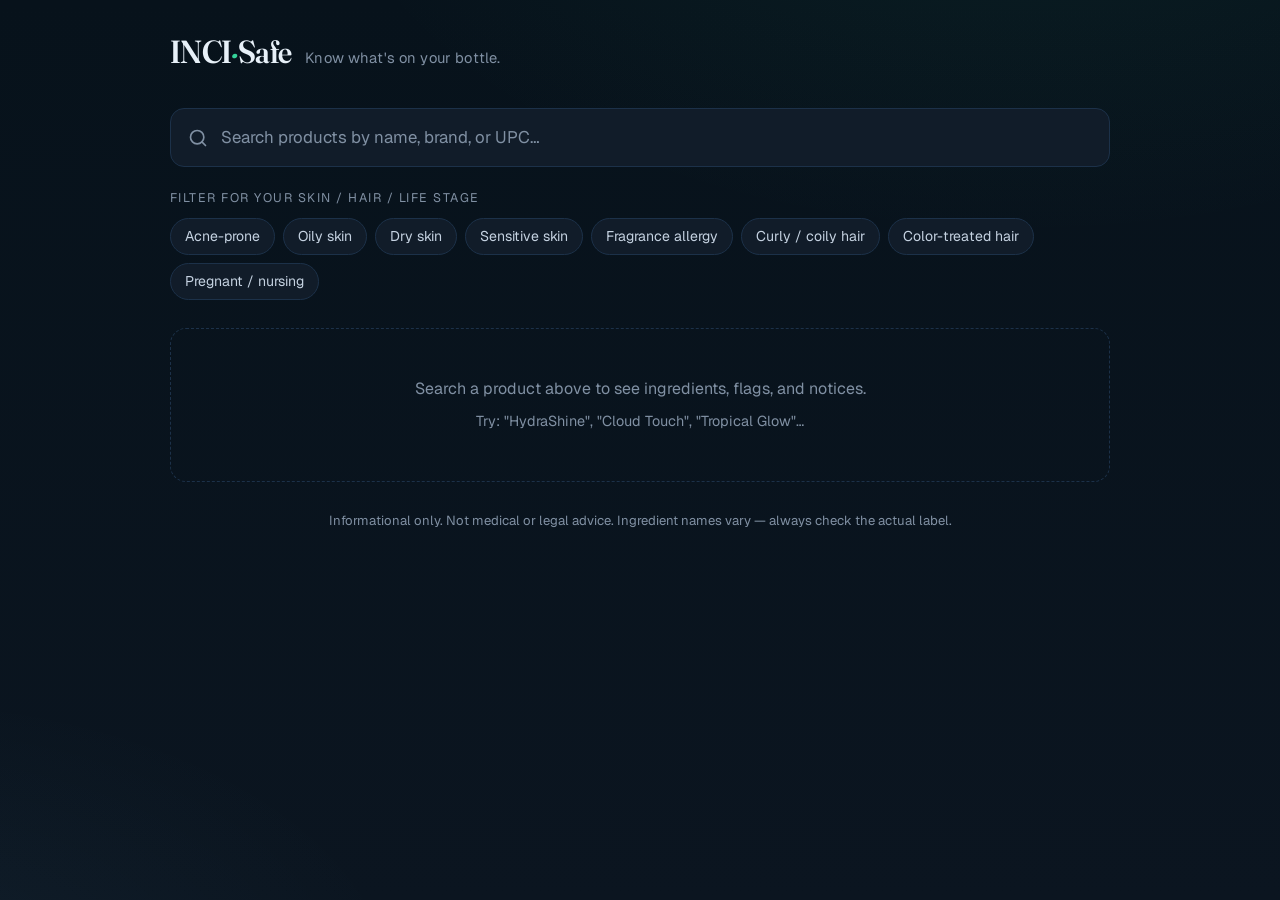
<file: redesign_v3.html>
<!doctype html>
<html lang="en">
<head>
  <meta charset="utf-8" />
  <meta name="viewport" content="width=device-width, initial-scale=1" />
  <title>INCI-Safe — Redesign Preview</title>

  <link rel="preconnect" href="https://fonts.googleapis.com">
  <link rel="preconnect" href="https://fonts.gstatic.com" crossorigin>
  <link href="https://fonts.googleapis.com/css2?family=Fraunces:opsz,wght@9..144,400;9..144,500;9..144,600;9..144,700&family=Geist:wght@300;400;500;600&display=swap" rel="stylesheet">

  <style>
    :root {
      --bg-deep: #07121b;
      --bg: #0b1520;
      --card: #111c29;
      --card-raised: #16243a;
      --ink: #e7f0f8;
      --ink-soft: #c5d2e1;
      --muted: #8090a3;
      --line: #1c3149;
      --line-soft: #14253a;

      --ok: #22c55e;
      --ok-bg: rgba(34,197,94,.12);
      --warn: #f59e0b;
      --warn-bg: rgba(245,158,11,.12);
      --bad: #ef4444;
      --bad-bg: rgba(239,68,68,.14);
      --unknown: #6b7a8e;
      --unknown-bg: rgba(107,122,142,.14);

      --accent: #34d399;
      --contested: #c084fc;
      --contested-bg: rgba(192,132,252,.14);

      --display: 'Fraunces', Georgia, 'Times New Roman', serif;
      --body: 'Geist', system-ui, -apple-system, 'Segoe UI', Roboto, sans-serif;
    }

    * { box-sizing: border-box; }
    html, body { margin: 0; padding: 0; }

    body {
      font-family: var(--body);
      color: var(--ink);
      background:
        radial-gradient(1200px 700px at 80% -20%, rgba(52,211,153,.07), transparent 60%),
        radial-gradient(900px 500px at -10% 110%, rgba(125,211,252,.05), transparent 60%),
        linear-gradient(180deg, var(--bg-deep), var(--bg));
      background-attachment: fixed;
      min-height: 100vh;
      font-size: 16px;
      line-height: 1.5;
      -webkit-font-smoothing: antialiased;
    }

    .page { max-width: 980px; margin: 0 auto; padding: 28px 20px 80px; }

    /* ---- Header ---- */
    header.brand { display: flex; align-items: baseline; gap: 14px; margin-bottom: 32px; }
    header.brand h1 {
      font-family: var(--display);
      font-weight: 600;
      font-variation-settings: 'opsz' 144, 'SOFT' 30;
      font-size: 2rem;
      margin: 0;
      letter-spacing: -0.02em;
    }
    header.brand h1 em {
      font-style: italic;
      color: var(--accent);
      font-variation-settings: 'opsz' 144, 'SOFT' 100;
    }
    header.brand .tag {
      color: var(--muted);
      font-size: 0.92rem;
      letter-spacing: 0.01em;
    }

    /* ---- Search ---- */
    .search { position: relative; margin-bottom: 22px; }
    .search input {
      width: 100%;
      font: inherit;
      font-size: 1.05rem;
      color: var(--ink);
      background: var(--card);
      border: 1px solid var(--line);
      border-radius: 14px;
      padding: 16px 20px 16px 50px;
      outline: none;
      transition: border-color .15s, box-shadow .15s;
    }
    .search input::placeholder { color: var(--muted); }
    .search input:focus {
      border-color: var(--accent);
      box-shadow: 0 0 0 4px rgba(52,211,153,.12);
    }
    .search svg.icon {
      position: absolute; left: 18px; top: 50%; transform: translateY(-50%);
      width: 20px; height: 20px; color: var(--muted); pointer-events: none;
    }
    .search-results {
      position: absolute; top: calc(100% + 6px); left: 0; right: 0;
      background: var(--card-raised);
      border: 1px solid var(--line);
      border-radius: 12px;
      overflow: hidden;
      z-index: 5;
      box-shadow: 0 18px 40px rgba(0,0,0,.4);
    }
    .search-results .item {
      padding: 12px 16px;
      cursor: pointer;
      border-bottom: 1px solid var(--line-soft);
      transition: background .12s;
    }
    .search-results .item:last-child { border-bottom: none; }
    .search-results .item:hover, .search-results .item.active { background: rgba(52,211,153,.08); }
    .search-results .name { font-weight: 500; }
    .search-results .meta { color: var(--muted); font-size: 0.86rem; margin-top: 2px; }

    /* ---- Filter chips ---- */
    .filters { margin-bottom: 28px; }
    .filters .label {
      font-size: 0.78rem;
      text-transform: uppercase;
      letter-spacing: 0.12em;
      color: var(--muted);
      margin-bottom: 10px;
    }
    .filters .chips { display: flex; flex-wrap: wrap; gap: 8px; }
    .chip {
      font: inherit;
      font-size: 0.88rem;
      color: var(--ink-soft);
      background: var(--card);
      border: 1px solid var(--line);
      border-radius: 999px;
      padding: 7px 14px;
      cursor: pointer;
      transition: all .15s ease;
      user-select: none;
    }
    .chip:hover { border-color: var(--accent); color: var(--ink); }
    .chip.on {
      background: rgba(52,211,153,.12);
      border-color: var(--accent);
      color: var(--accent);
      font-weight: 500;
    }
    .chip.on::before { content: '✓ '; }

    /* ---- Empty state ---- */
    .empty {
      border: 1px dashed var(--line);
      border-radius: 16px;
      padding: 48px 24px;
      text-align: center;
      color: var(--muted);
    }
    .empty .hint { font-size: 0.9rem; margin-top: 10px; }

    /* ---- Product card ---- */
    .product { background: var(--card); border: 1px solid var(--line); border-radius: 18px; overflow: hidden; }
    .product-header {
      padding: 26px 28px 22px;
      border-bottom: 1px solid var(--line-soft);
      display: flex;
      gap: 20px;
      align-items: flex-start;
      justify-content: space-between;
      flex-wrap: wrap;
    }
    .product-header h2 {
      font-family: var(--display);
      font-weight: 500;
      font-variation-settings: 'opsz' 144, 'SOFT' 50;
      font-size: 1.7rem;
      letter-spacing: -0.015em;
      margin: 0 0 6px;
      line-height: 1.2;
    }
    .product-header .meta {
      color: var(--muted);
      font-size: 0.92rem;
    }
    .product-header .meta .dot { margin: 0 8px; opacity: .5; }

    .risk-badge {
      display: inline-flex; flex-direction: column; align-items: flex-end;
      padding: 14px 18px;
      border-radius: 12px;
      border: 1px solid var(--line);
      background: var(--card-raised);
      min-width: 130px;
    }
    .risk-badge .label { font-size: 0.72rem; letter-spacing: 0.14em; text-transform: uppercase; color: var(--muted); }
    .risk-badge .value {
      font-family: var(--display);
      font-weight: 600;
      font-size: 1.4rem;
      margin-top: 4px;
      letter-spacing: -0.01em;
    }
    .risk-badge.low .value { color: var(--ok); }
    .risk-badge.moderate .value { color: var(--warn); }
    .risk-badge.high .value { color: var(--bad); }
    .risk-badge .ctx { color: var(--muted); font-size: 0.74rem; margin-top: 6px; text-align: right; max-width: 180px; }

    /* ---- Sections ---- */
    .section { padding: 22px 28px; border-bottom: 1px solid var(--line-soft); }
    .section:last-child { border-bottom: none; }
    .section-title {
      font-size: 0.78rem;
      letter-spacing: 0.14em;
      text-transform: uppercase;
      color: var(--muted);
      margin: 0 0 14px;
      display: flex; align-items: center; gap: 10px;
    }
    .section-title .count {
      background: var(--card-raised);
      border: 1px solid var(--line);
      color: var(--ink-soft);
      font-size: 0.72rem;
      padding: 2px 8px;
      border-radius: 999px;
      letter-spacing: 0;
    }

    .pills { display: flex; flex-wrap: wrap; gap: 8px; }
    .pill {
      font: inherit;
      font-size: 0.92rem;
      color: var(--ink-soft);
      background: var(--card-raised);
      border: 1px solid var(--line);
      border-radius: 10px;
      padding: 8px 12px;
      cursor: pointer;
      transition: transform .12s ease, border-color .15s, background .15s;
      display: inline-flex;
      align-items: center;
      gap: 6px;
    }
    .pill:hover { transform: translateY(-1px); }
    .pill.green { border-color: rgba(34,197,94,.4); }
    .pill.yellow { border-color: var(--warn); background: var(--warn-bg); color: var(--warn); }
    .pill.red { border-color: var(--bad); background: var(--bad-bg); color: var(--bad); }
    .pill.unknown { border-color: var(--line); background: var(--unknown-bg); color: var(--unknown); border-style: dashed; }
    .pill.expanded { transform: translateY(-1px); box-shadow: 0 0 0 3px rgba(52,211,153,.18); }

    .pill .dot {
      width: 6px; height: 6px; border-radius: 50%; display: inline-block;
    }
    .pill.green .dot { background: var(--ok); }
    .pill.yellow .dot { background: var(--warn); }
    .pill.red .dot { background: var(--bad); }
    .pill.unknown .dot { background: var(--unknown); }

    .pill .contested-mark {
      font-size: 0.7rem;
      padding: 1px 6px;
      border-radius: 999px;
      background: var(--contested-bg);
      color: var(--contested);
      border: 1px solid var(--contested);
      letter-spacing: 0.04em;
    }

    /* ---- Expanded ingredient detail ---- */
    .detail {
      margin-top: 14px;
      background: var(--card-raised);
      border: 1px solid var(--line);
      border-radius: 14px;
      padding: 18px 20px;
      animation: slideDown .18s ease;
    }
    @keyframes slideDown {
      from { opacity: 0; transform: translateY(-6px); }
      to { opacity: 1; transform: translateY(0); }
    }
    .detail h4 {
      font-family: var(--display);
      font-weight: 500;
      font-variation-settings: 'opsz' 144;
      font-size: 1.15rem;
      margin: 0 0 4px;
      letter-spacing: -0.01em;
    }
    .detail .alias { color: var(--muted); font-size: 0.86rem; }
    .detail .function {
      display: inline-block;
      margin: 8px 0 14px;
      padding: 3px 9px;
      font-size: 0.78rem;
      background: var(--card);
      border: 1px solid var(--line);
      border-radius: 999px;
      color: var(--ink-soft);
    }
    .detail .definition { color: var(--ink-soft); margin: 0 0 14px; }
    .detail .why {
      padding: 12px 14px;
      border-left: 3px solid var(--warn);
      background: rgba(245,158,11,.06);
      border-radius: 0 10px 10px 0;
      margin-bottom: 14px;
      font-size: 0.94rem;
    }
    .detail .why.red { border-left-color: var(--bad); background: rgba(239,68,68,.06); }
    .detail .why .why-label {
      display: block;
      font-size: 0.72rem;
      letter-spacing: 0.14em;
      text-transform: uppercase;
      color: var(--muted);
      margin-bottom: 4px;
    }
    .detail .contested {
      padding: 12px 14px;
      border: 1px solid var(--contested);
      background: var(--contested-bg);
      border-radius: 10px;
      margin-bottom: 14px;
      font-size: 0.94rem;
    }
    .detail .contested .contested-label {
      font-size: 0.72rem; letter-spacing: 0.14em; text-transform: uppercase;
      color: var(--contested); display: block; margin-bottom: 4px; font-weight: 500;
    }
    .detail .sources {
      font-size: 0.85rem;
      color: var(--muted);
      border-top: 1px solid var(--line-soft);
      padding-top: 12px;
    }
    .detail .sources strong { color: var(--ink-soft); font-weight: 500; }
    .detail .sources .source-row { margin-top: 4px; }
    .detail .sources .side {
      display: inline-block;
      font-size: 0.72rem;
      padding: 1px 7px;
      border-radius: 999px;
      margin-right: 6px;
    }
    .detail .sources .side.con { background: var(--warn-bg); color: var(--warn); }
    .detail .sources .side.pro { background: var(--ok-bg); color: var(--ok); }

    .detail .micro-disclaimer {
      font-size: 0.78rem;
      color: var(--muted);
      margin-top: 16px;
      padding-top: 12px;
      border-top: 1px solid var(--line-soft);
      font-style: italic;
      line-height: 1.55;
    }

    /* ---- Unknown ingredient CTA ---- */
    .unknown-cta {
      margin-top: 16px;
      padding: 14px 16px;
      border-radius: 12px;
      background: var(--card-raised);
      border: 1px dashed var(--line);
      display: flex; align-items: center; justify-content: space-between;
      gap: 14px;
      flex-wrap: wrap;
    }
    .unknown-cta .text { color: var(--ink-soft); font-size: 0.92rem; }
    .unknown-cta .text strong { color: var(--ink); }
    .unknown-cta button {
      font: inherit; font-size: 0.88rem;
      background: var(--accent);
      color: #052418;
      border: none;
      border-radius: 10px;
      padding: 9px 14px;
      cursor: pointer;
      font-weight: 600;
      transition: filter .15s;
    }
    .unknown-cta button:hover { filter: brightness(1.08); }

    /* ---- Collapsible (recalls / lawsuits) ---- */
    details.collapsible {
      border-top: 1px solid var(--line-soft);
      padding: 0;
    }
    details.collapsible summary {
      cursor: pointer;
      list-style: none;
      padding: 18px 28px;
      display: flex; align-items: center; justify-content: space-between;
      gap: 14px;
      transition: background .12s;
    }
    details.collapsible summary::-webkit-details-marker { display: none; }
    details.collapsible summary:hover { background: rgba(52,211,153,.04); }
    details.collapsible summary .left {
      display: flex; align-items: center; gap: 12px;
      font-size: 0.82rem;
      letter-spacing: 0.1em;
      text-transform: uppercase;
      color: var(--muted);
    }
    details.collapsible summary .left .count {
      background: var(--card-raised);
      border: 1px solid var(--line);
      color: var(--ink-soft);
      font-size: 0.72rem;
      padding: 2px 8px;
      border-radius: 999px;
      letter-spacing: 0;
    }
    details.collapsible summary .chev {
      color: var(--muted);
      transition: transform .15s ease;
    }
    details.collapsible[open] summary .chev { transform: rotate(180deg); }
    details.collapsible .body { padding: 0 28px 22px; }

    .notice-row {
      padding: 14px 16px;
      border: 1px solid var(--line);
      border-radius: 12px;
      background: var(--card-raised);
      margin-bottom: 10px;
    }
    .notice-row:last-child { margin-bottom: 0; }
    .notice-row .head {
      display: flex; justify-content: space-between; gap: 14px;
      align-items: baseline;
      font-size: 0.94rem;
    }
    .notice-row .type {
      font-size: 0.7rem; letter-spacing: 0.14em; text-transform: uppercase;
      color: var(--muted); margin-right: 8px;
    }
    .notice-row .title { color: var(--ink); font-weight: 500; }
    .notice-row .when { color: var(--muted); font-size: 0.84rem; }
    .notice-row a { color: var(--accent); font-size: 0.84rem; text-decoration: none; }
    .notice-row a:hover { text-decoration: underline; }
    .none { color: var(--muted); font-size: 0.92rem; padding: 4px 0; }

    /* ---- Footnote ---- */
    .footnote {
      color: var(--muted);
      font-size: 0.82rem;
      margin-top: 28px;
      text-align: center;
      line-height: 1.6;
    }

    /* ---- Modal (request ingredient demo) ---- */
    .modal-bg {
      position: fixed; inset: 0;
      background: rgba(0,0,0,.6);
      backdrop-filter: blur(4px);
      display: flex; align-items: center; justify-content: center;
      z-index: 50;
      animation: fadeIn .15s ease;
    }
    @keyframes fadeIn { from { opacity: 0; } to { opacity: 1; } }
    .modal {
      background: var(--card);
      border: 1px solid var(--line);
      border-radius: 18px;
      padding: 28px;
      max-width: 480px;
      width: calc(100% - 32px);
    }
    .modal h3 {
      font-family: var(--display);
      font-weight: 500;
      font-size: 1.4rem;
      margin: 0 0 8px;
      letter-spacing: -0.01em;
    }
    .modal p { color: var(--ink-soft); margin: 0 0 14px; }
    .modal ul { margin: 0 0 18px; padding-left: 20px; color: var(--ink-soft); font-size: 0.94rem; }
    .modal ul li { margin-bottom: 4px; }
    .modal .actions { display: flex; gap: 10px; justify-content: flex-end; }
    .modal button {
      font: inherit; font-size: 0.92rem;
      border-radius: 10px;
      padding: 9px 14px;
      cursor: pointer;
      border: 1px solid var(--line);
      background: var(--card-raised);
      color: var(--ink);
    }
    .modal button.primary {
      background: var(--accent);
      color: #052418;
      border-color: var(--accent);
      font-weight: 600;
    }

    @media (max-width: 600px) {
      .product-header { flex-direction: column; }
      .risk-badge { align-self: stretch; align-items: flex-start; }
      .risk-badge .ctx { text-align: left; }
      header.brand { flex-direction: column; gap: 4px; align-items: flex-start; }
    }
  </style>
</head>
<body>
  <div class="page">
    <header class="brand">
      <h1>INCI<em>·</em>Safe</h1>
      <span class="tag">Know what's on your bottle.</span>
    </header>

    <div class="search">
      <svg class="icon" viewBox="0 0 24 24" fill="none" stroke="currentColor" stroke-width="2" stroke-linecap="round" stroke-linejoin="round"><circle cx="11" cy="11" r="8"/><path d="m21 21-4.3-4.3"/></svg>
      <input id="searchInput" type="text" placeholder="Search products by name, brand, or UPC…" autocomplete="off" />
      <div id="searchResults" class="search-results" style="display:none"></div>
    </div>

    <div class="filters">
      <div class="label">Filter for your skin / hair / life stage</div>
      <div class="chips" id="filterChips"></div>
    </div>

    <div id="result"></div>

    <p class="footnote">
      Informational only. Not medical or legal advice. Ingredient names vary —
      always check the actual label.
    </p>
  </div>

  <script>
    /* =========================================================
       PROFILES — these are the filter chips. Pure session state.
       ========================================================= */
    const PROFILES = {
      acne_prone:        { label: "Acne-prone" },
      oily_skin:         { label: "Oily skin" },
      dry_skin:          { label: "Dry skin" },
      sensitive_skin:    { label: "Sensitive skin" },
      fragrance_allergy: { label: "Fragrance allergy" },
      curly_coily_hair:  { label: "Curly / coily hair" },
      color_treated:     { label: "Color-treated hair" },
      pregnant_nursing:  { label: "Pregnant / nursing" }
    };

    /* =========================================================
       INGREDIENT KNOWLEDGE BASE
       Schema: id, inci_name, aliases[], kind (active|inactive),
       function, definition, default_level, conditions[],
       contested, contested_summary, sources[]
       ========================================================= */
    const INGREDIENTS = [
      {
        id: "aqua", inci_name: "Aqua", aliases: ["Water"], kind: "inactive",
        function: "Solvent",
        definition: "Plain water. The base for most personal-care formulas.",
        default_level: "green", conditions: [], contested: false, sources: []
      },
      {
        id: "glycerin", inci_name: "Glycerin", aliases: [], kind: "inactive",
        function: "Humectant",
        definition: "A naturally-derived humectant that pulls moisture from the air into the skin. Tolerated by virtually all skin types.",
        default_level: "green", conditions: [], contested: false, sources: []
      },
      {
        id: "hyaluronic_acid", inci_name: "Sodium Hyaluronate", aliases: ["Hyaluronic Acid"], kind: "inactive",
        function: "Humectant",
        definition: "The salt form of hyaluronic acid. Holds many times its weight in water; widely tolerated.",
        default_level: "green", conditions: [], contested: false, sources: []
      },
      {
        id: "niacinamide", inci_name: "Niacinamide", aliases: ["Vitamin B3"], kind: "inactive",
        function: "Skin-conditioning",
        definition: "Form of vitamin B3. Helps with redness, oil control, and barrier support. Safe across pregnancy and most sensitivities.",
        default_level: "green", conditions: [], contested: false, sources: []
      },
      {
        id: "citric_acid", inci_name: "Citric Acid", aliases: [], kind: "inactive",
        function: "pH adjuster",
        definition: "Used in tiny amounts to balance the pH of formulas. Not the same as the AHA exfoliating acid in skincare.",
        default_level: "green", conditions: [], contested: false, sources: []
      },
      {
        id: "zinc_oxide", inci_name: "Zinc Oxide", aliases: [], kind: "active",
        function: "Mineral UV filter",
        definition: "One of two FDA-recognized broadly safe sunscreen actives. Sits on top of skin and reflects UV. Generally well tolerated even on sensitive skin.",
        default_level: "green", conditions: [], contested: false, sources: []
      },
      {
        id: "cocos_nucifera_oil", inci_name: "Cocos Nucifera Oil", aliases: ["Coconut Oil"], kind: "inactive",
        function: "Emollient / occlusive",
        definition: "Oil pressed from coconut meat. Deeply moisturizing on dry skin and hair, but rated 4 out of 5 on the comedogenic scale.",
        default_level: "green",
        conditions: [
          {
            matches_any: ["acne_prone", "oily_skin"],
            level: "yellow",
            concern: "comedogenic",
            reason: "Rated 4/5 comedogenic — clogs pores and can trigger breakouts on acne-prone or already-oily skin."
          }
        ],
        contested: false, sources: []
      },
      {
        id: "coconut_alkanes", inci_name: "Coconut Alkanes", aliases: [], kind: "inactive",
        function: "Lightweight emollient / silicone alternative",
        definition: "A hydrogenated coconut-oil derivative used as a dry-finish silicone alternative. Often appears in products labeled \"oil-free\" because it's technically a hydrocarbon, not an oil.",
        default_level: "green",
        conditions: [
          {
            matches_any: ["acne_prone"],
            level: "yellow",
            concern: "comedogenic",
            reason: "Multiple dermatology sources rate this 4–5/5 comedogenic; many acne-prone users report breakouts that cleared after removing it."
          }
        ],
        contested: true,
        contested_summary: "Dermatology and acne clinics treat coconut alkanes as comedogenic. Cosmetic chemists (notably Paula's Choice) argue the rating is non-substantiated and depends on the whole formula. Worth deciding based on your own skin's response.",
        sources: [
          { side: "con", name: "Aesthetix Dermatology" },
          { side: "con", name: "CLEARSTEM Skincare" },
          { side: "pro", name: "Paula's Choice ingredient dictionary" }
        ]
      },
      {
        id: "fragrance", inci_name: "Fragrance", aliases: ["Parfum", "Aroma"], kind: "inactive",
        function: "Scent",
        definition: "Catch-all term that can mean any combination of dozens of aroma chemicals or essential oils. Brands aren't required to disclose what's inside, and \"fragrance\" is a leading cause of cosmetic allergic contact dermatitis.",
        default_level: "yellow",
        conditions: [
          {
            matches_any: ["fragrance_allergy", "sensitive_skin"],
            level: "red",
            concern: "allergen",
            reason: "Top sensitizer in personal care. If you've reacted to a fragranced product before, this is the most likely culprit."
          }
        ],
        contested: false, sources: []
      },
      {
        id: "methylparaben", inci_name: "Methylparaben", aliases: [], kind: "inactive",
        function: "Preservative",
        definition: "A common preservative in the paraben family. Effective against mold and bacteria; some people prefer to avoid the class because of weak estrogen-mimicking effects in laboratory studies.",
        default_level: "yellow",
        conditions: [],
        contested: true,
        contested_summary: "Parabens are restricted in the EU above certain levels but considered safe at typical concentrations by the FDA. The endocrine-disruption concern is real in lab studies but contested at real-world exposures. Many people avoid the whole family as a precaution.",
        sources: [
          { side: "con", name: "EU Cosmetic Regulation 1223/2009 (restricted)" },
          { side: "pro", name: "FDA — generally recognized as safe at use levels" }
        ]
      },
      {
        id: "quaternium_15", inci_name: "Quaternium-15", aliases: [], kind: "inactive",
        function: "Preservative (formaldehyde-releaser)",
        definition: "Releases small amounts of formaldehyde over time to preserve the product. A recognized contact allergen and one of the most common causes of preservative-related dermatitis.",
        default_level: "red", conditions: [], contested: false, sources: []
      },
      {
        id: "sles", inci_name: "Sodium Laureth Sulfate", aliases: ["SLES"], kind: "inactive",
        function: "Surfactant / cleanser",
        definition: "A foaming detergent common in shampoos and body washes. Effective cleanser, gentler than its cousin sodium lauryl sulfate, but can strip natural oils on the wrong skin or hair.",
        default_level: "green",
        conditions: [
          {
            matches_any: ["dry_skin", "sensitive_skin"],
            level: "yellow",
            concern: "drying",
            reason: "Strong surfactant; strips natural lipids and can irritate already-dry or sensitive skin."
          },
          {
            matches_any: ["color_treated"],
            level: "yellow",
            concern: "color stripping",
            reason: "Fades color faster than gentler sulfate-free surfactants."
          },
          {
            matches_any: ["curly_coily_hair"],
            level: "yellow",
            concern: "moisture stripping",
            reason: "Curly and coily hair patterns are drier by structure; sulfates can leave them brittle."
          }
        ],
        contested: false, sources: []
      },
      {
        id: "cocamidopropyl_betaine", inci_name: "Cocamidopropyl Betaine", aliases: [], kind: "inactive",
        function: "Mild surfactant",
        definition: "A gentle, coconut-derived surfactant often used to soften the effect of stronger detergents. Generally well tolerated.",
        default_level: "green",
        conditions: [
          {
            matches_any: ["sensitive_skin"],
            level: "yellow",
            concern: "allergen",
            reason: "Was named Allergen of the Year by the American Contact Dermatitis Society in 2004 — most reactions trace to manufacturing impurities, not the ingredient itself, but if your skin is reactive, worth knowing."
          }
        ],
        contested: false, sources: []
      },
      {
        id: "dimethicone", inci_name: "Dimethicone", aliases: [], kind: "inactive",
        function: "Silicone / smoothing agent",
        definition: "A silicone that gives products a smooth, slippery finish. Widely tolerated on skin; a more divisive ingredient for hair, where it can build up over time.",
        default_level: "green",
        conditions: [
          {
            matches_any: ["curly_coily_hair"],
            level: "yellow",
            concern: "build-up",
            reason: "Coats the hair shaft and can build up without sulfate cleansing — leaves curls weighed down and dull over time."
          }
        ],
        contested: false, sources: []
      },
      {
        id: "retinol", inci_name: "Retinol", aliases: [], kind: "inactive",
        function: "Cell-turnover / anti-aging",
        definition: "A vitamin A derivative that accelerates skin cell turnover. Effective for anti-aging and acne, but typically avoided during pregnancy due to systemic vitamin A risks.",
        default_level: "green",
        conditions: [
          {
            matches_any: ["pregnant_nursing"],
            level: "red",
            concern: "pregnancy",
            reason: "Topical retinoids are typically avoided during pregnancy due to vitamin A's known teratogenic effects in oral form. Major OB and dermatology guidelines recommend pausing."
          },
          {
            matches_any: ["sensitive_skin"],
            level: "yellow",
            concern: "irritation",
            reason: "Can cause peeling, redness, and stinging — especially on sensitive skin or when starting out."
          }
        ],
        contested: false, sources: []
      },
      {
        id: "oxybenzone", inci_name: "Oxybenzone", aliases: ["Benzophenone-3"], kind: "active",
        function: "Chemical UV filter",
        definition: "A chemical sunscreen filter that absorbs UVB and short UVA. Banned in some reef destinations (Hawaii, Key West) for environmental reasons; flagged by some health groups for hormone-disruption concerns at high exposure.",
        default_level: "yellow",
        conditions: [
          {
            matches_any: ["pregnant_nursing"],
            level: "red",
            concern: "endocrine concern",
            reason: "Some studies have detected oxybenzone in maternal blood and breast milk. Major health authorities still consider it safe at typical use, but many providers recommend mineral filters during pregnancy out of caution."
          }
        ],
        contested: true,
        contested_summary: "FDA still considers oxybenzone a permitted active. EU has restricted concentrations. Environmental groups and some health authorities recommend avoiding it; cosmetic chemistry voices argue typical exposures are well within safe limits.",
        sources: [
          { side: "con", name: "Environmental Working Group" },
          { side: "con", name: "Hawaii SB2571 (reef ban)" },
          { side: "pro", name: "FDA Sunscreen Monograph" }
        ]
      },
      {
        id: "shea_butter", inci_name: "Butyrospermum Parkii Butter", aliases: ["Shea Butter"], kind: "inactive",
        function: "Emollient",
        definition: "Fat extracted from the nut of the shea tree. Rich, deeply moisturizing, low comedogenic rating. Generally tolerated by most skin types.",
        default_level: "green", conditions: [], contested: false, sources: []
      },
      {
        id: "squalane", inci_name: "Squalane", aliases: [], kind: "inactive",
        function: "Lightweight emollient",
        definition: "A stable, hydrogenated form of squalene (often plant-derived now). Mimics skin's own oils, non-comedogenic, suitable across skin types.",
        default_level: "green", conditions: [], contested: false, sources: []
      },
      {
        id: "panthenol", inci_name: "Panthenol", aliases: ["Pro-Vitamin B5"], kind: "inactive",
        function: "Conditioning agent",
        definition: "A B-vitamin derivative that hydrates and supports the skin barrier. Common in gentle skin and hair products; broadly tolerated.",
        default_level: "green", conditions: [], contested: false, sources: []
      },
      {
        id: "behentrimonium_chloride", inci_name: "Behentrimonium Chloride", aliases: [], kind: "inactive",
        function: "Conditioning agent",
        definition: "A conditioner used in hair products to reduce static and ease detangling. Generally well tolerated; a gentler alternative to older quat conditioners.",
        default_level: "green", conditions: [], contested: false, sources: []
      },
      {
        id: "coco_betaine", inci_name: "Coco-Betaine", aliases: [], kind: "inactive",
        function: "Mild surfactant",
        definition: "An amphoteric surfactant derived from coconut oil. Closely related to cocamidopropyl betaine; used to soften the action of stronger detergents like sulfates.",
        default_level: "green", conditions: [], contested: false, sources: []
      },
      {
        id: "glycol_distearate", inci_name: "Glycol Distearate", aliases: [], kind: "inactive",
        function: "Pearlizing agent",
        definition: "A wax-like ingredient that gives shampoos and conditioners their pearlescent, opaque look. Cosmetically inert.",
        default_level: "green", conditions: [], contested: false, sources: []
      },
      {
        id: "sodium_chloride", inci_name: "Sodium Chloride", aliases: ["Salt"], kind: "inactive",
        function: "Viscosity adjuster",
        definition: "Plain table salt. Used in shampoo to thicken the formula. Can strip keratin treatments and may speed color fade over repeated use.",
        default_level: "green",
        conditions: [
          {
            matches_any: ["color_treated"],
            level: "yellow",
            concern: "treatment stripping",
            reason: "Salt can fade color and break down keratin smoothing treatments — gentler shampoos avoid it for that reason."
          }
        ],
        contested: false, sources: []
      },
      {
        id: "ppg_5_ceteth_20", inci_name: "PPG-5-Ceteth-20", aliases: [], kind: "inactive",
        function: "Solubilizer",
        definition: "A polyethylene glycol derivative that helps oil-soluble fragrance ingredients dissolve into water-based formulas. Considered safe at use levels by major regulators.",
        default_level: "green", conditions: [], contested: false, sources: []
      },
      {
        id: "sodium_benzoate", inci_name: "Sodium Benzoate", aliases: [], kind: "inactive",
        function: "Preservative",
        definition: "A widely used food and cosmetic preservative. FDA-recognized as generally safe. Notable mostly for one quirk: combined with vitamin C under heat, it can form trace benzene — relevant for some skincare, much less for shampoo.",
        default_level: "green", conditions: [], contested: false, sources: []
      },
      {
        id: "sodium_hydroxide", inci_name: "Sodium Hydroxide", aliases: ["Lye"], kind: "inactive",
        function: "pH adjuster",
        definition: "Used in trace amounts to balance the formula's pH. Highly caustic on its own but completely neutralized in finished products.",
        default_level: "green", conditions: [], contested: false, sources: []
      },
      {
        id: "polyquaternium_10", inci_name: "Polyquaternium-10", aliases: [], kind: "inactive",
        function: "Hair conditioning polymer",
        definition: "A cationic conditioner derived from cellulose. Coats the hair shaft to reduce static and improve manageability. Can build up over time without periodic clarifying.",
        default_level: "green",
        conditions: [
          {
            matches_any: ["curly_coily_hair"],
            level: "yellow",
            concern: "build-up",
            reason: "Conditioning polymers can accumulate on textured hair patterns without occasional clarifying — leaves curls limp or coated over time."
          }
        ],
        contested: false, sources: []
      },
      {
        id: "carbomer", inci_name: "Carbomer", aliases: [], kind: "inactive",
        function: "Thickener",
        definition: "An inert polymer used to give gels and creams their texture. Cosmetically inactive and well tolerated.",
        default_level: "green", conditions: [], contested: false, sources: []
      },
      {
        id: "salicylic_acid", inci_name: "Salicylic Acid", aliases: [], kind: "active",
        function: "Beta hydroxy acid (BHA) / scalp exfoliant",
        definition: "A beta hydroxy acid. In shampoo it acts as a scalp exfoliant — helps with dandruff and excess oil. In skincare it's used at higher concentrations for acne treatment.",
        default_level: "green",
        conditions: [
          {
            matches_any: ["pregnant_nursing"],
            level: "yellow",
            concern: "pregnancy",
            reason: "Topical salicylic acid at low rinse-off concentrations is generally considered fine in pregnancy. Higher-concentration leave-on uses are typically avoided. Worth checking with your provider if uncertain."
          }
        ],
        contested: false, sources: []
      },
      {
        id: "benzyl_salicylate", inci_name: "Benzyl Salicylate", aliases: [], kind: "inactive",
        function: "Fragrance ingredient",
        definition: "A fragrance component with a soft floral note. Listed individually under EU regulations because it's one of the declared fragrance allergens.",
        default_level: "green",
        conditions: [
          {
            matches_any: ["fragrance_allergy", "sensitive_skin"],
            level: "yellow",
            concern: "fragrance allergen",
            reason: "EU-declared fragrance allergen — reportable because a meaningful share of fragrance-sensitized people react to it specifically."
          }
        ],
        contested: false, sources: []
      },
      {
        id: "limonene", inci_name: "Limonene", aliases: [], kind: "inactive",
        function: "Fragrance ingredient",
        definition: "A citrus-scented terpene found in many essential oils. One of the most common EU-declared fragrance allergens; oxidizes over time, which makes it more sensitizing in older product.",
        default_level: "green",
        conditions: [
          {
            matches_any: ["fragrance_allergy", "sensitive_skin"],
            level: "yellow",
            concern: "fragrance allergen",
            reason: "EU-declared fragrance allergen. Among the most frequent positive patch-test reactions in fragrance-allergic patients."
          }
        ],
        contested: false, sources: []
      },
      {
        id: "benzyl_alcohol", inci_name: "Benzyl Alcohol", aliases: [], kind: "inactive",
        function: "Preservative / fragrance ingredient",
        definition: "Functions as both a preservative and a fragrance ingredient. Naturally occurs in some essential oils. EU-declared fragrance allergen.",
        default_level: "green",
        conditions: [
          {
            matches_any: ["fragrance_allergy", "sensitive_skin"],
            level: "yellow",
            concern: "fragrance allergen",
            reason: "EU-declared fragrance allergen; reactions are well-documented in patch testing."
          }
        ],
        contested: false, sources: []
      },
      {
        id: "linalool", inci_name: "Linalool", aliases: [], kind: "inactive",
        function: "Fragrance ingredient",
        definition: "A floral-scented terpene found in lavender and many other plants. EU-declared fragrance allergen, especially after oxidation.",
        default_level: "green",
        conditions: [
          {
            matches_any: ["fragrance_allergy", "sensitive_skin"],
            level: "yellow",
            concern: "fragrance allergen",
            reason: "EU-declared fragrance allergen. Oxidized linalool is a notably common cause of patch-test positive reactions."
          }
        ],
        contested: false, sources: []
      },
      {
        id: "citral", inci_name: "Citral", aliases: [], kind: "inactive",
        function: "Fragrance ingredient",
        definition: "A lemon-scented aldehyde found in lemongrass and citrus oils. EU-declared fragrance allergen.",
        default_level: "green",
        conditions: [
          {
            matches_any: ["fragrance_allergy", "sensitive_skin"],
            level: "yellow",
            concern: "fragrance allergen",
            reason: "EU-declared fragrance allergen with documented sensitization risk."
          }
        ],
        contested: false, sources: []
      },
      {
        id: "charcoal_powder", inci_name: "Charcoal Powder", aliases: ["Activated Charcoal", "Carbon"], kind: "inactive",
        function: "Adsorbent (claimed)",
        definition: "Activated carbon, marketed as drawing oil and impurities from hair or skin. Inert and considered safe; the actual evidence for the marketing claims in rinse-off products is weak.",
        default_level: "green",
        conditions: [
          {
            matches_any: ["dry_skin", "curly_coily_hair"],
            level: "yellow",
            concern: "drying",
            reason: "If charcoal is doing what marketing says (adsorbing oils), it's not selective — strips good oils too. Worth watching for over-drying with repeated use on already-dry hair or skin."
          }
        ],
        contested: true,
        contested_summary: "Activated charcoal is safe and inert. The dispute isn't about safety — it's about whether it actually works in rinse-off products. Marketers claim adsorption of oils and impurities; cosmetic chemists point out that contact time is too short and concentration too low for meaningful effect. Many users report it helps, but the cleansing effect of the sulfate surfactants in the same formula could be the real mechanism.",
        sources: [
          { side: "con", name: "Cosmetic chemistry consensus (LabMuffin, The Beauty Brains)" },
          { side: "pro", name: "User experience reports of extended freshness between washes" }
        ]
      },
      {
        id: "polyglycerin_10", inci_name: "Polyglycerin-10", aliases: [], kind: "inactive",
        function: "Humectant / emollient",
        definition: "A plant-derived humectant in the polyglycerol family. Mild, well-tolerated, used as a gentler alternative to PEGs.",
        default_level: "green", conditions: [], contested: false, sources: []
      },
      {
        id: "polyglyceryl_10_myristate", inci_name: "Polyglyceryl-10 Myristate", aliases: [], kind: "inactive",
        function: "Mild emulsifier",
        definition: "A coconut/palm-derived nonionic emulsifier in the polyglyceryl family. Often appears in 'clean beauty' formulas as a gentler alternative to traditional emulsifiers.",
        default_level: "green", conditions: [], contested: false, sources: []
      },
      {
        id: "polyglyceryl_10_stearate", inci_name: "Polyglyceryl-10 Stearate", aliases: [], kind: "inactive",
        function: "Mild emulsifier",
        definition: "Sister ingredient to polyglyceryl-10 myristate. Nonionic emulsifier from the polyglyceryl family. Gentle and well tolerated.",
        default_level: "green", conditions: [], contested: false, sources: []
      },
      {
        id: "sodium_dehydroacetate", inci_name: "Sodium Dehydroacetate", aliases: [], kind: "inactive",
        function: "Preservative",
        definition: "A broad-spectrum preservative considered safe at standard cosmetic use levels by major regulators.",
        default_level: "green", conditions: [], contested: false, sources: []
      }
    ];

    /* =========================================================
       PRODUCT DB — same schema as your real app, plus an
       intentionally unknown ingredient to demo that flow.
       ========================================================= */
    const PRODUCTS = [
      {
        upc: "012345678905",
        name: "HydraShine Shampoo",
        brand: "Riverglow",
        category: "Hair Care",
        ingredients_raw: [
          "Aqua (Water)", "Sodium Laureth Sulfate", "Cocamidopropyl Betaine",
          "Parfum (Fragrance)", "Methylparaben", "Citric Acid"
        ],
        notices: [
          { type: "recall", status: "past", date: "2022-07-15",
            title: "Batch recall due to contamination risk",
            source: "https://example.org/recall-hydrashine-2022" }
        ],
        lawsuits: [
          { status: "settled", date: "2023-03-09",
            title: "Labeling dispute over 'natural' marketing claim",
            source: "https://example.org/case-23-0399" }
        ]
      },
      {
        upc: "036000291452",
        name: "Daily Calm Face Moisturizer SPF 30",
        brand: "Everdew",
        category: "Skin Care",
        ingredients_raw: [
          "Aqua (Water)", "Glycerin", "Zinc Oxide", "Oxybenzone",
          "Dimethicone", "Sodium Hyaluronate", "Niacinamide", "Methylparaben"
        ],
        notices: [],
        lawsuits: []
      },
      {
        upc: "490000567890",
        name: "SilkGuard Heat Serum",
        brand: "ThermaLux",
        category: "Hair Styling",
        ingredients_raw: [
          "Dimethicone", "Quaternium-15", "Fragrance",
          "Polyglyceryl-3 Methylglucose Distearate"
        ],
        notices: [],
        lawsuits: [
          { status: "filed", date: "2024-10-21",
            title: "Formaldehyde-releaser disclosure allegation",
            source: "https://example.org/case-24-1031" }
        ]
      },
      {
        upc: "9501101530003",
        name: "PureBloom Night Cream",
        brand: "Bloomery",
        category: "Skin Care",
        ingredients_raw: [
          "Aqua (Water)", "Squalane", "Butyrospermum Parkii Butter",
          "Niacinamide", "Sodium Hyaluronate", "Panthenol", "Retinol"
        ],
        notices: [],
        lawsuits: []
      },
      {
        upc: "770000010003",
        name: "Tropical Glow Body Butter",
        brand: "Riverglow",
        category: "Body Care",
        ingredients_raw: [
          "Cocos Nucifera Oil", "Butyrospermum Parkii Butter",
          "Squalane", "Glycerin", "Fragrance"
        ],
        notices: [],
        lawsuits: []
      },
      {
        upc: "770000010099",
        name: "Cloud Touch Tinted Moisturizer (Oil-Free)",
        brand: "Bloomery",
        category: "Skin Care",
        ingredients_raw: [
          "Aqua (Water)", "Coconut Alkanes", "Glycerin",
          "Zinc Oxide", "Niacinamide", "Sodium Hyaluronate"
        ],
        notices: [],
        lawsuits: []
      },
      {
        upc: "603084286331",
        name: "Garnier Fructis Pure Clean Hair Reset Rebalancing Shampoo with Charcoal",
        brand: "Garnier",
        category: "Hair Care",
        ingredients_raw: [
          "Aqua (Water)", "Sodium Laureth Sulfate", "Coco-Betaine", "Glycerin",
          "Glycol Distearate", "Sodium Chloride", "Parfum (Fragrance)", "Citric Acid",
          "PPG-5-Ceteth-20", "Sodium Benzoate", "Sodium Hydroxide", "Polyquaternium-10",
          "Carbomer", "Salicylic Acid", "Benzyl Salicylate", "Limonene",
          "Benzyl Alcohol", "Linalool", "Citral", "Charcoal Powder",
          "Polyglycerin-10", "Polyglyceryl-10 Myristate", "Polyglyceryl-10 Stearate",
          "Sodium Dehydroacetate"
        ],
        notices: [],
        lawsuits: []
      }
    ];

    /* =========================================================
       STATE
       ========================================================= */
    const state = {
      activeFilters: new Set(),
      selectedProduct: null,
      expandedIngredient: null  // index into the resolved ingredient list
    };

    /* =========================================================
       INGREDIENT MATCHING + LEVEL EVALUATION
       ========================================================= */
    function normalize(s) {
      return s.toLowerCase()
        .replace(/\s*\(.*?\)\s*/g, " ")  // strip parenthetical alternates
        .replace(/[^a-z0-9\- ]/g, " ")
        .replace(/\s+/g, " ")
        .trim();
    }

    function lookupIngredient(rawText) {
      const norm = normalize(rawText);
      for (const ing of INGREDIENTS) {
        const candidates = [ing.inci_name, ...(ing.aliases || [])].map(normalize);
        if (candidates.includes(norm)) return ing;
      }
      return null;
    }

    function evaluateLevel(ingredient, activeFilters) {
      // Walk through conditions; pick the strictest match.
      const order = { green: 0, yellow: 1, red: 2 };
      let level = ingredient.default_level || "green";
      let triggered = null;

      for (const cond of ingredient.conditions || []) {
        const matches = (cond.matches_any || []).some(p => activeFilters.has(p));
        if (matches && order[cond.level] > order[level]) {
          level = cond.level;
          triggered = cond;
        }
      }
      return { level, triggered };
    }

    function resolveProduct(product, activeFilters) {
      const resolved = product.ingredients_raw.map(raw => {
        const ing = lookupIngredient(raw);
        if (!ing) return { unknown: true, raw };
        const { level, triggered } = evaluateLevel(ing, activeFilters);
        return { unknown: false, raw, ingredient: ing, level, triggered };
      });
      return resolved;
    }

    function computeRisk(resolved) {
      let hasRed = false, hasYellow = false;
      for (const r of resolved) {
        if (r.unknown) continue;
        if (r.level === "red") hasRed = true;
        if (r.level === "yellow") hasYellow = true;
      }
      if (hasRed) return { label: "High", cls: "high" };
      if (hasYellow) return { label: "Moderate", cls: "moderate" };
      return { label: "Low", cls: "low" };
    }

    /* =========================================================
       RENDER
       ========================================================= */
    const $ = sel => document.querySelector(sel);
    const resultEl = $("#result");

    function renderFilters() {
      const wrap = $("#filterChips");
      wrap.innerHTML = "";
      Object.entries(PROFILES).forEach(([id, p]) => {
        const btn = document.createElement("button");
        btn.className = "chip" + (state.activeFilters.has(id) ? " on" : "");
        btn.textContent = p.label;
        btn.addEventListener("click", () => {
          if (state.activeFilters.has(id)) state.activeFilters.delete(id);
          else state.activeFilters.add(id);
          renderFilters();
          if (state.selectedProduct) renderProduct(state.selectedProduct);
        });
        wrap.appendChild(btn);
      });
    }

    function renderEmpty() {
      resultEl.innerHTML = `
        <div class="empty">
          <div>Search a product above to see ingredients, flags, and notices.</div>
          <div class="hint">Try: "HydraShine", "Cloud Touch", "Tropical Glow"…</div>
        </div>`;
      state.selectedProduct = null;
    }

    function escape(s) {
      return String(s).replace(/[&<>"']/g, c => ({
        "&":"&amp;", "<":"&lt;", ">":"&gt;", '"':"&quot;", "'":"&#39;"
      }[c]));
    }

    function renderProduct(product) {
      // Only reset the expanded ingredient when the user navigates to a
      // different product — preserving it across filter toggles and pill clicks.
      if (state.selectedProduct !== product) {
        state.expandedIngredient = null;
      }
      state.selectedProduct = product;
      const resolved = resolveProduct(product, state.activeFilters);
      const risk = computeRisk(resolved);

      const actives = [];
      const inactives = [];
      const unknowns = [];
      resolved.forEach((r, idx) => {
        if (r.unknown) { unknowns.push({ ...r, idx }); return; }
        if (r.ingredient.kind === "active") actives.push({ ...r, idx });
        else inactives.push({ ...r, idx });
      });

      const filterCount = state.activeFilters.size;
      const ctxLine = filterCount === 0
        ? "Based on default safety only"
        : `Based on ${filterCount} filter${filterCount > 1 ? "s" : ""} you set`;

      resultEl.innerHTML = `
        <div class="product">
          <div class="product-header">
            <div>
              <h2>${escape(product.name)}</h2>
              <div class="meta">
                ${escape(product.brand)} <span class="dot">•</span>
                ${escape(product.category)} <span class="dot">•</span>
                UPC ${escape(product.upc)}
              </div>
            </div>
            <div class="risk-badge ${risk.cls}">
              <span class="label">Overall</span>
              <span class="value">${risk.label}</span>
              <span class="ctx">${ctxLine}</span>
            </div>
          </div>

          ${renderIngredientSection("Active ingredients", actives, true)}
          ${renderIngredientSection("Inactive ingredients", inactives, false)}
          ${unknowns.length ? renderUnknownBlock(unknowns, product) : ""}

          <details class="collapsible" ${product.notices.length ? "" : ""}>
            <summary>
              <span class="left">Recalls &amp; notices <span class="count">${product.notices.length}</span></span>
              <span class="chev">▾</span>
            </summary>
            <div class="body">${renderNotices(product.notices, "notice")}</div>
          </details>

          <details class="collapsible">
            <summary>
              <span class="left">Lawsuits <span class="count">${product.lawsuits.length}</span></span>
              <span class="chev">▾</span>
            </summary>
            <div class="body">${renderNotices(product.lawsuits, "lawsuit")}</div>
          </details>
        </div>
      `;

      // Attach pill click handlers
      resultEl.querySelectorAll(".pill[data-idx]").forEach(p => {
        p.addEventListener("click", () => {
          const idx = parseInt(p.dataset.idx, 10);
          state.expandedIngredient = state.expandedIngredient === idx ? null : idx;
          renderProduct(product);
        });
      });

      // Attach "request" button if present
      const reqBtn = resultEl.querySelector("#requestBtn");
      if (reqBtn) reqBtn.addEventListener("click", () => openRequestModal(unknowns, product));
    }

    function renderIngredientSection(title, items, isActive) {
      if (items.length === 0 && isActive) {
        return `
          <div class="section">
            <div class="section-title">${title} <span class="count">0</span></div>
            <div class="none">No FDA-recognized active ingredients — this is a non-drug cosmetic.</div>
          </div>`;
      }
      if (items.length === 0) return "";

      const pills = items.map(it => renderPill(it)).join("");
      const expandedDetail = items
        .filter(it => it.idx === state.expandedIngredient)
        .map(it => renderDetail(it))
        .join("");

      return `
        <div class="section">
          <div class="section-title">${title} <span class="count">${items.length}</span></div>
          <div class="pills">${pills}</div>
          ${expandedDetail}
        </div>`;
    }

    function renderPill(item) {
      const ing = item.ingredient;
      const expanded = state.expandedIngredient === item.idx ? " expanded" : "";
      const contestedMark = ing.contested
        ? `<span class="contested-mark" title="Sources disagree on this ingredient">disputed</span>`
        : "";
      return `
        <button class="pill ${item.level}${expanded}" data-idx="${item.idx}">
          <span class="dot"></span>
          ${escape(ing.inci_name)}
          ${contestedMark}
        </button>`;
    }

    function renderDetail(item) {
      const ing = item.ingredient;
      const aliases = ing.aliases && ing.aliases.length
        ? `<div class="alias">also known as ${ing.aliases.map(escape).join(", ")}</div>`
        : "";

      let why = "";
      if (item.triggered) {
        const matchedFilters = item.triggered.matches_any
          .filter(f => state.activeFilters.has(f))
          .map(f => PROFILES[f]?.label || f);
        why = `
          <div class="why ${item.level === "red" ? "red" : ""}">
            <span class="why-label">Flagged because: ${escape(matchedFilters.join(", "))}</span>
            ${escape(item.triggered.reason)}
          </div>`;
      }

      let contested = "";
      if (ing.contested) {
        contested = `
          <div class="contested">
            <span class="contested-label">Experts disagree</span>
            ${escape(ing.contested_summary)}
          </div>`;
      }

      let sources = "";
      if (ing.sources && ing.sources.length) {
        sources = `
          <div class="sources">
            <strong>Sources:</strong>
            ${ing.sources.map(s => `
              <div class="source-row">
                ${s.side ? `<span class="side ${s.side}">${s.side === "con" ? "concern" : "reassurance"}</span>` : ""}
                ${escape(s.name)}
              </div>
            `).join("")}
          </div>`;
      }

      return `
        <div class="detail">
          <h4>${escape(ing.inci_name)}</h4>
          ${aliases}
          <span class="function">${escape(ing.function)}</span>
          <p class="definition">${escape(ing.definition)}</p>
          ${why}
          ${contested}
          ${sources}
          <div class="micro-disclaimer">
            Informational only — based on regulatory records and dermatology consensus.
            If you've reacted to a product personally, your direct experience overrides any of this.
            Consult a doctor or dermatologist for symptoms or sensitivities.
          </div>
        </div>`;
    }

    function renderUnknownBlock(unknowns, product) {
      const list = unknowns.map(u => `<li>${escape(u.raw)}</li>`).join("");
      return `
        <div class="section">
          <div class="section-title">Not yet in our database <span class="count">${unknowns.length}</span></div>
          <div class="pills">
            ${unknowns.map(u => `
              <span class="pill unknown" title="We don't have info on this yet">
                <span class="dot"></span>${escape(u.raw)}
              </span>
            `).join("")}
          </div>
          <div class="unknown-cta">
            <div class="text">
              <strong>${unknowns.length}</strong> ingredient${unknowns.length > 1 ? "s aren't" : " isn't"} in our database yet.
              Help us fill the gap?
            </div>
            <button id="requestBtn">Request additions</button>
          </div>
        </div>`;
    }

    function renderNotices(arr, kind) {
      if (!arr.length) return `<div class="none">None recorded for this product.</div>`;
      return arr.map(n => `
        <div class="notice-row">
          <div class="head">
            <div>
              <span class="type">${escape((n.type || (kind === "lawsuit" ? "case" : "notice")).toUpperCase())}</span>
              <span class="title">${escape(n.title || "")}</span>
            </div>
            ${n.source ? `<a href="${escape(n.source)}" target="_blank" rel="noopener">View source ↗</a>` : ""}
          </div>
          <div class="when">${escape(n.status || "")}${n.status && n.date ? " • " : ""}${escape(n.date || "")}</div>
        </div>
      `).join("");
    }

    /* =========================================================
       SEARCH
       ========================================================= */
    const searchInput = $("#searchInput");
    const searchResultsEl = $("#searchResults");

    searchInput.addEventListener("input", () => {
      const q = searchInput.value.trim().toLowerCase();
      if (!q) { searchResultsEl.style.display = "none"; return; }

      const matches = PRODUCTS.filter(p =>
        p.name.toLowerCase().includes(q) ||
        p.brand.toLowerCase().includes(q) ||
        p.upc.includes(q) ||
        p.category.toLowerCase().includes(q)
      ).slice(0, 6);

      if (!matches.length) {
        searchResultsEl.innerHTML = `<div class="item" style="cursor:default; color: var(--muted);">No products found</div>`;
        searchResultsEl.style.display = "block";
        return;
      }
      searchResultsEl.innerHTML = matches.map(m => `
        <div class="item" data-upc="${escape(m.upc)}">
          <div class="name">${escape(m.name)}</div>
          <div class="meta">${escape(m.brand)} • ${escape(m.category)} • UPC ${escape(m.upc)}</div>
        </div>
      `).join("");
      searchResultsEl.style.display = "block";

      searchResultsEl.querySelectorAll(".item[data-upc]").forEach(el => {
        el.addEventListener("click", () => {
          const product = PRODUCTS.find(p => p.upc === el.dataset.upc);
          if (product) {
            renderProduct(product);
            searchInput.value = "";
            searchResultsEl.style.display = "none";
          }
        });
      });
    });

    document.addEventListener("click", e => {
      if (!e.target.closest(".search")) searchResultsEl.style.display = "none";
    });

    /* =========================================================
       REQUEST MODAL (demo only — would link to Tally form in prod)
       ========================================================= */
    function openRequestModal(unknowns, product) {
      const bg = document.createElement("div");
      bg.className = "modal-bg";
      bg.innerHTML = `
        <div class="modal" role="dialog" aria-modal="true">
          <h3>Request these be added</h3>
          <p>In the real app, this opens a short form (no account, no login). For this preview we'll just show what'd get pre-filled:</p>
          <ul>
            ${unknowns.map(u => `<li>${escape(u.raw)}</li>`).join("")}
          </ul>
          <p style="font-size: .9rem; color: var(--muted);">
            Plus: product ${escape(product.name)} (UPC ${escape(product.upc)}) for context.
          </p>
          <div class="actions">
            <button id="modalClose">Close</button>
            <button class="primary" id="modalSend">Submit (demo)</button>
          </div>
        </div>`;
      document.body.appendChild(bg);
      bg.addEventListener("click", e => { if (e.target === bg) bg.remove(); });
      bg.querySelector("#modalClose").addEventListener("click", () => bg.remove());
      bg.querySelector("#modalSend").addEventListener("click", () => {
        bg.querySelector(".modal").innerHTML = `
          <h3>Thanks — got it.</h3>
          <p>The developer reviews submissions and adds them to the database. Until then, the ingredient stays gray for everyone.</p>
          <div class="actions"><button class="primary" id="modalDone">Done</button></div>`;
        bg.querySelector("#modalDone").addEventListener("click", () => bg.remove());
      });
    }

    /* =========================================================
       BOOT
       ========================================================= */
    renderFilters();
    renderEmpty();
  </script>
</body>
</html>
</file>
